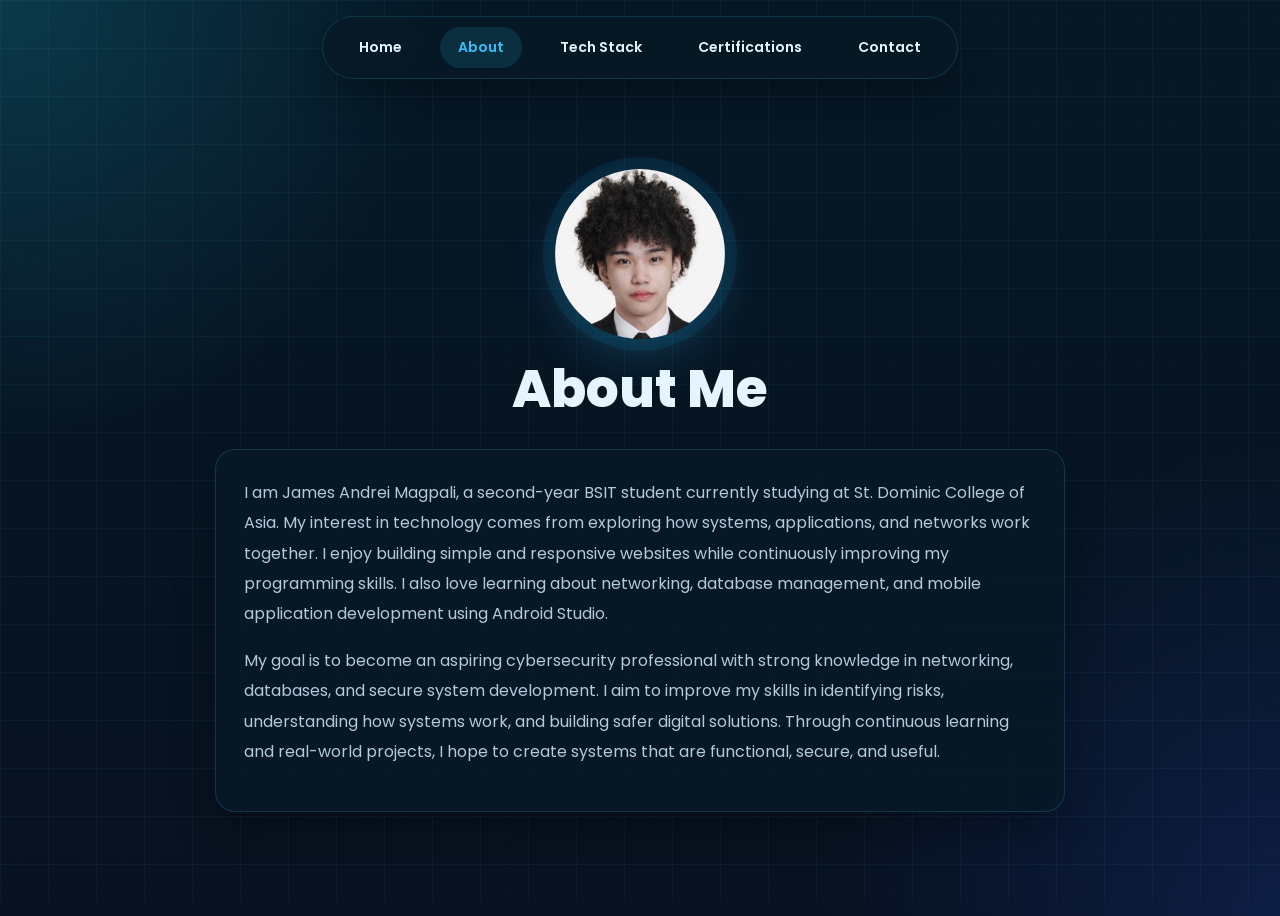
<file: about.html>
<!DOCTYPE html>
<html lang="en">
    <head>
        <meta charset="UTF-8">
        <meta name="viewport" content="width=device-width, initial-scale=1.0">
        <title>About | James Andrei Magpali</title>

        <link href="https://fonts.googleapis.com/css2?family=Poppins:wght@400;500;600;700;800&display=swap" rel="stylesheet">

        <link href="https://cdn.jsdelivr.net/npm/bootstrap@5.3.3/dist/css/bootstrap.min.css" rel="stylesheet">

        <link rel="stylesheet" href="css/styles.css">
    </head>

    <body>
        <div class="background-dots"></div>

        <nav class="nav-bar">

    <input type="checkbox" id="menu-toggle">

    <label for="menu-toggle" class="menu-icon">
        ☰
    </label>

    <div class="nav-links">
<a href="index.html">Home</a>
<a href="about.html" class="active">About</a>
<a href="techstack.html">Tech Stack</a>
<a href="certification.html">Certifications</a>
<a href="contact.html">Contact</a>
    </div>

</nav>

        <main class="page-section">


            <div class="about-profile">
    <img src="images/profile.jpg" alt="Profile Picture">
</div>

            <h1>About Me</h1>

            <div class="content-card">
                <p>
                    I am James Andrei Magpali, a second-year BSIT student currently studying at St. Dominic College of Asia.
                    My interest in technology comes from exploring how systems, applications, and networks work together.
                    I enjoy building simple and responsive websites while continuously improving my programming skills.
                    I also love learning about networking, database management, and mobile application development using Android Studio.
                </p>

               <p>
    My goal is to become an aspiring cybersecurity professional with strong knowledge in networking, databases, and secure system development.
    I aim to improve my skills in identifying risks, understanding how systems work, and building safer digital solutions.
    Through continuous learning and real-world projects, I hope to create systems that are functional, secure, and useful.
</p>
            </div>

        </main>

    </body>
</html>
</file>
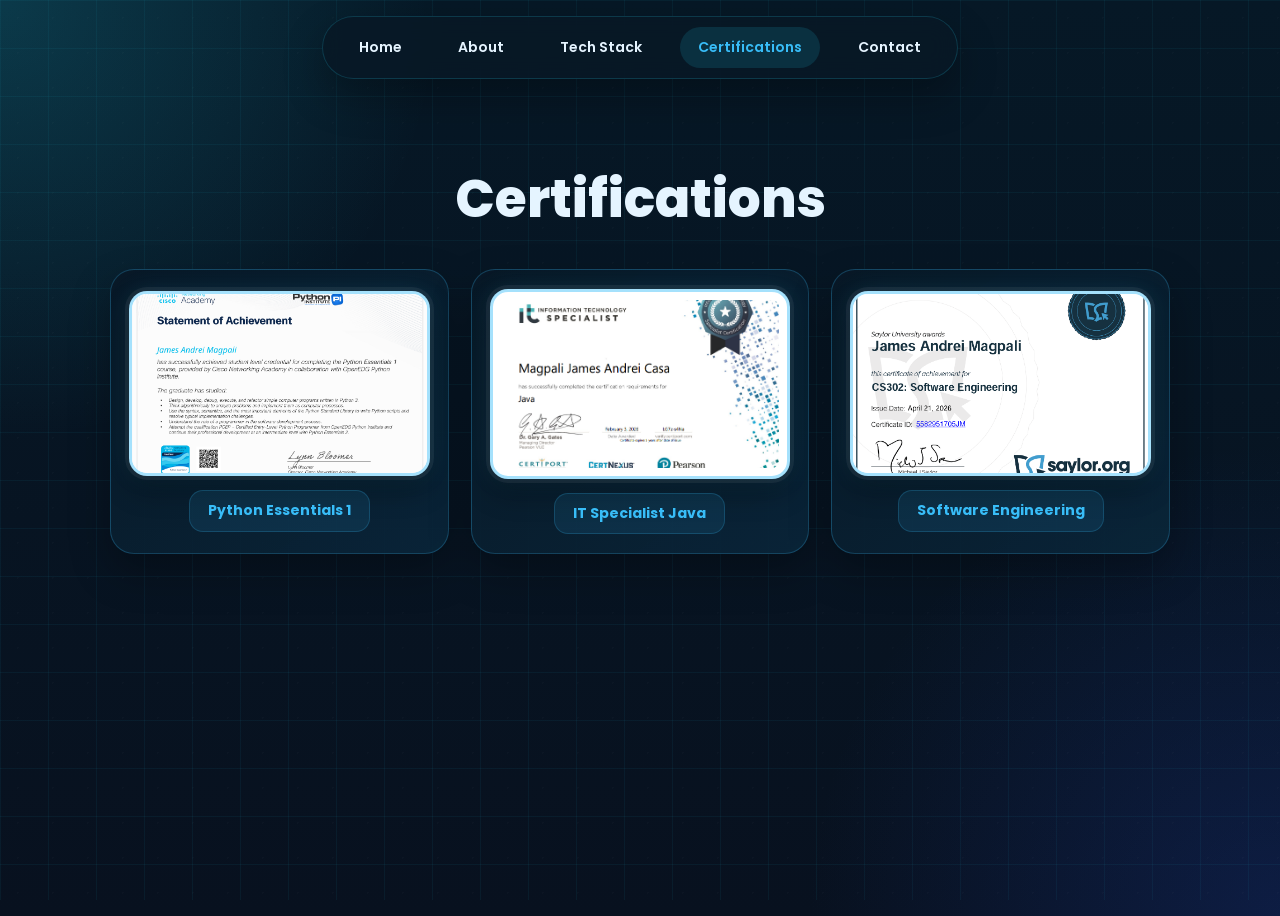
<file: certification.html>
<!DOCTYPE html>
<html lang="en">
    <head>
        <meta charset="UTF-8">
        <meta name="viewport" content="width=device-width, initial-scale=1.0">
        <title>Certifications | James Andrei Magpali</title>

        <link href="https://fonts.googleapis.com/css2?family=Poppins:wght@400;500;600;700;800&display=swap" rel="stylesheet">

        <link href="https://cdn.jsdelivr.net/npm/bootstrap@5.3.3/dist/css/bootstrap.min.css" rel="stylesheet">

        <link rel="stylesheet" href="css/styles.css">
    </head>

    <body>
        <div class="background-dots"></div>

       <nav class="nav-bar">

    <input type="checkbox" id="menu-toggle">

    <label for="menu-toggle" class="menu-icon">
        ☰
    </label>

    <div class="nav-links">
<a href="index.html">Home</a>
<a href="about.html">About</a>
<a href="techstack.html">Tech Stack</a>
<a href="certification.html" class="active">Certifications</a>
<a href="contact.html">Contact</a>
    </div>

</nav>

        <main class="page-section">


            <h1>Certifications</h1>

            <section class="cert-grid">

                <div class="cert-card">
                    <img src="images/python-essentials.png" alt="Python Essentials 1 Certificate" onclick="openModal(this.src)">

                    <p>
                        <a href="https://www.credly.com/badges/757a79ac-5c3d-4aa9-9618-554e86e09292/public_url" target="_blank">
                            Python Essentials 1 
                        </a>
                    </p>
                </div>

                <div class="cert-card">
                    <img class="java-cert"
                         src="images/java-it-specialist.png"
                         alt="IT Specialist Java Certificate"
                         onclick="openModal(this.src)">
                
                    <p>
                        <a href="https://www.credly.com/badges/861c3d2f-12cf-4bd5-adc6-0164b18ef39d/public_url" target="_blank">
                            IT Specialist Java
                        </a>
                    </p>
                </div>

                <div class="cert-card">
                    <img src="images/software-engineering.png" alt="Software Engineering Certificate" onclick="openModal(this.src)">

                    <p>
                        <a href="https://learn.saylor.org/admin/tool/certificate/my.php" target="_blank">
                            Software Engineering 
                        </a>
                    </p>
                </div>

            </section>

        </main>

        <div id="image-modal" class="modal">
            <span class="close-btn" onclick="closeModal()">&times;</span>
            <img class="modal-content" id="modal-image">
        </div>

        <script>
            function openModal(imageSrc) {
                document.getElementById("image-modal").style.display = "flex";
                document.getElementById("modal-image").src = imageSrc;
            }

            function closeModal() {
                document.getElementById("image-modal").style.display = "none";
            }
        </script>

    </body>
</html>
</file>
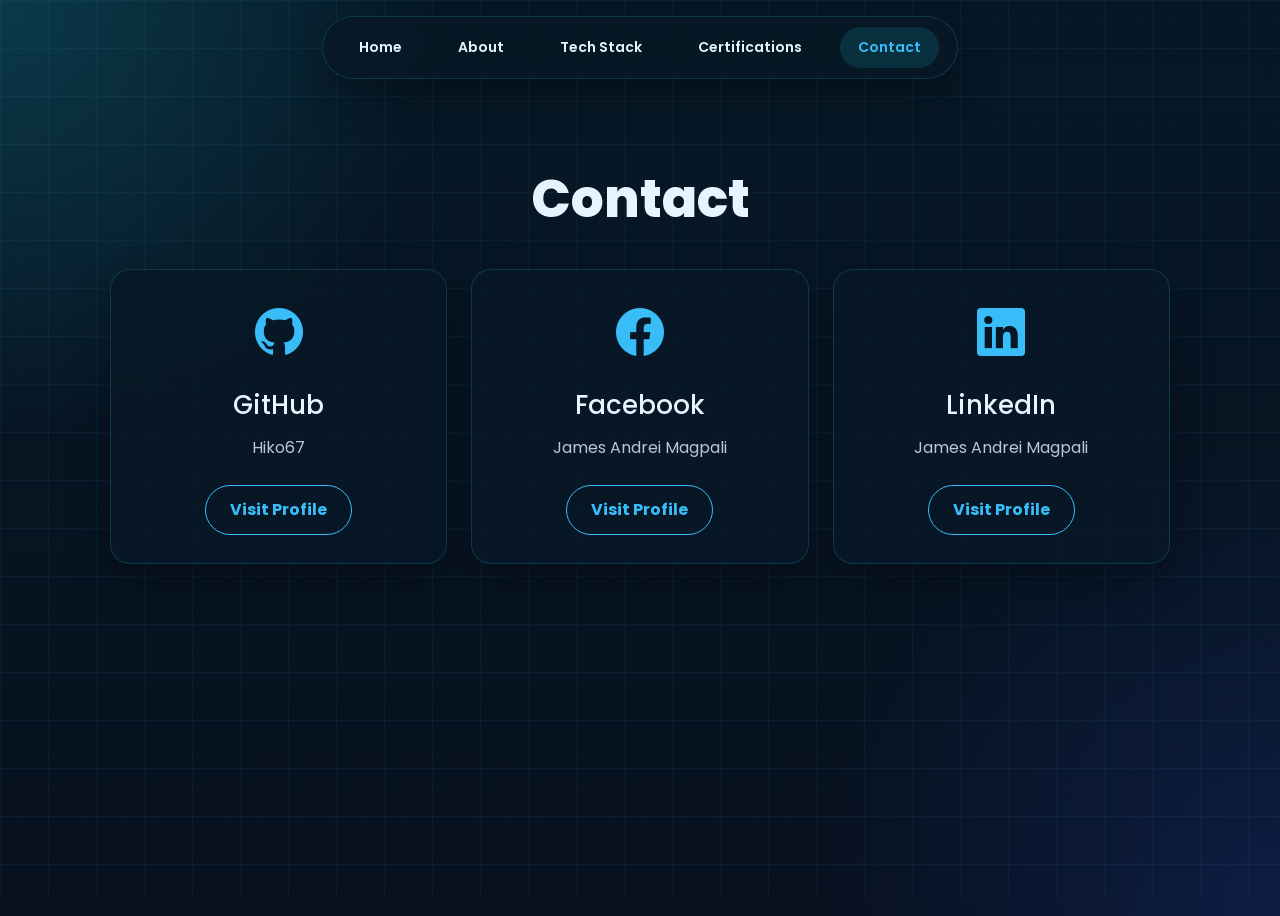
<file: contact.html>
<!DOCTYPE html>
<html lang="en">
    <head>
        <meta charset="UTF-8">
        <meta name="viewport" content="width=device-width, initial-scale=1.0">
        <title>Contact | James Andrei Magpali</title>

        <link href="https://fonts.googleapis.com/css2?family=Poppins:wght@400;500;600;700;800&display=swap" rel="stylesheet">

        <link href="https://cdn.jsdelivr.net/npm/bootstrap@5.3.3/dist/css/bootstrap.min.css" rel="stylesheet">

        <link rel="stylesheet"
         href="https://cdn.jsdelivr.net/npm/bootstrap-icons@1.11.3/font/bootstrap-icons.min.css">

        <link rel="stylesheet" href="css/styles.css">
    </head>

    <body>

        <div class="background-dots"></div>

      <nav class="nav-bar">

    <input type="checkbox" id="menu-toggle">

    <label for="menu-toggle" class="menu-icon">
        ☰
    </label>

    <div class="nav-links">
      <a href="index.html">Home</a>
<a href="about.html">About</a>
<a href="techstack.html">Tech Stack</a>
<a href="certification.html">Certifications</a>
<a href="contact.html" class="active">Contact</a>
    </div>

</nav>

        <main class="page-section">

            <h1>Contact</h1>

          <section class="contact-grid">

    <div class="contact-card">

        <div class="contact-icon">
            <i class="bi bi-github"></i>
        </div>

        <h2>GitHub</h2>

        <p>Hiko67</p>

        <a href="https://github.com/Hiko67"
           target="_blank"
           class="contact-button">
            Visit Profile
        </a>

    </div>

    <div class="contact-card">

        <div class="contact-icon">
            <i class="bi bi-facebook"></i>
        </div>

        <h2>Facebook</h2>

        <p>James Andrei Magpali</p>

        <a href="https://www.facebook.com/dray2838288382/"
           target="_blank"
           class="contact-button">
            Visit Profile
        </a>

    </div>

    <div class="contact-card">

        <div class="contact-icon">
            <i class="bi bi-linkedin"></i>
        </div>

        <h2>LinkedIn</h2>

        <p>James Andrei Magpali</p>

        <a href="https://www.linkedin.com/in/andrei-magpali-68716b40a/"
           target="_blank"
           class="contact-button">
            Visit Profile
        </a>

    </div>

</section>

        </main>

    </body>
</html>
</file>
<file: css/styles.css>
* {
    box-sizing: border-box;
}

html {
    scroll-behavior: smooth;
}

body {
    font-family: 'Poppins', sans-serif;
    margin: 0;
    min-height: 100vh;
    color: #e5f4ff;
    background:
        radial-gradient(circle at top left, rgba(34, 211, 238, 0.18), transparent 28%),
        radial-gradient(circle at bottom right, rgba(30, 64, 175, 0.25), transparent 30%),
        linear-gradient(180deg, #061826 0%, #08111f 100%);
}

body::before {
    content: "";
    position: fixed;
    inset: 0;
    background-image:
        linear-gradient(rgba(34, 211, 238, 0.06) 1px, transparent 1px),
        linear-gradient(90deg, rgba(34, 211, 238, 0.06) 1px, transparent 1px);
    background-size: 48px 48px;
    z-index: -2;
}

.background-dots {
    position: fixed;
    inset: 0;
    background-image: radial-gradient(rgba(255, 255, 255, 0.12) 1px, transparent 1px);
    background-size: 35px 35px;
    opacity: 0.15;
    z-index: -1;
    pointer-events: none;
}

/* NAVIGATION */

.nav-bar {
    position: sticky;
    top: 15px;
    z-index: 100;
    display: flex;
    justify-content: center;
    align-items: center;
    gap: 20px;
    width: fit-content;
    margin: 16px auto;
    padding: 10px 18px;
    background-color: rgba(8, 24, 38, 0.88);
    border: 1px solid rgba(34, 211, 238, 0.18);
    border-radius: 40px;
    backdrop-filter: blur(12px);
    box-shadow: 0 18px 40px rgba(0, 0, 0, 0.28);
}

.nav-bar a {
    color: #e5f4ff;
    text-decoration: none;
    padding: 10px 18px;
    border-radius: 30px;
    font-size: 14px;
    font-weight: 600;
    transition: 0.3s ease;
}

.nav-bar a:hover,
.nav-bar .active {
    background-color: rgba(34, 211, 238, 0.13);
    color: #38bdf8;
}

#menu-toggle {
    display: none;
}

.menu-icon {
    display: none;
}

.nav-links {
    display: flex;
    gap: 20px;
}

/* HOME */

.home-layout {
    display: grid;
    grid-template-columns: 1fr 360px;
    align-items: center;
    gap: 60px;
    max-width: 1050px;
    min-height: 75vh;
    margin: 0 auto;
    padding: 60px;
    background-color: rgba(8, 24, 38, 0.88);
    border: 1px solid rgba(34, 211, 238, 0.18);
    border-radius: 30px;
    box-shadow: 0 18px 40px rgba(0, 0, 0, 0.28);
    backdrop-filter: blur(10px);
}

.home-text {
    text-align: left;
}

.small-intro {
    color: #67e8f9;
    font-size: 15px;
    font-weight: 700;
    letter-spacing: 4px;
    margin-bottom: 14px;
    text-transform: uppercase;
}

h1 {
    font-size: 52px;
    line-height: 1.15;
    margin: 0;
    font-weight: 800;
    color: #e5f4ff;
}

.home-text h1 {
    font-size: 56px;
    line-height: 1.24;
    margin-bottom: 18px;
    padding-bottom: 18px;
    overflow: visible;
}

.name-highlight {
    background: linear-gradient(90deg, #38bdf8 0%, #60a5fa 45%, #818cf8 100%);
    -webkit-background-clip: text;
    -webkit-text-fill-color: transparent;
    display: inline-block;
    line-height: 1.24;
    padding-bottom: 18px;
}

.role {
    font-size: 26px;
    color: #7dd3fc;
    font-weight: 600;
    margin-top: 14px;
    margin-bottom: 20px;
}

.intro {
    font-size: 17px;
    color: #b8c7d9;
    max-width: 620px;
    line-height: 1.9;
    margin-top: 20px;
}

.home-image {
    display: flex;
    justify-content: center;
}

.home-image img {
    width: 320px;
    height: 320px;
    border-radius: 50%;
    object-fit: cover;
    box-shadow:
        0 18px 45px rgba(56, 189, 248, 0.20),
        0 0 0 12px rgba(14, 165, 233, 0.10);
    transition: transform 0.3s ease;
}

.home-image img:hover {
    transform: scale(1.04);
}

/* GENERAL PAGES */

.page-section {
    max-width: 1100px;
    margin: 70px auto 0;
    padding: 20px;
    text-align: center;
}

.content-card,
.tech-card,
.cert-card,
.contact-card {
    background-color: rgba(8, 24, 38, 0.88);
    border: 1px solid rgba(34, 211, 238, 0.18);
    border-radius: 20px;
    padding: 28px;
    box-shadow: 0 18px 40px rgba(0, 0, 0, 0.28);
    transition: transform 0.3s ease, box-shadow 0.3s ease;
    backdrop-filter: blur(10px);
}

.tech-card:hover,
.cert-card:hover,
.content-card:hover,
.contact-card:hover {
    transform: translateY(-8px);
    box-shadow: 0 22px 45px rgba(56, 189, 248, 0.14);
}

.content-card {
    max-width: 850px;
    margin: 30px auto 0;
    text-align: left;
}

.content-card p {
    color: #b8c7d9;
    line-height: 1.9;
}

/* TECH STACK */

.tech-grid,
.cert-grid,
.contact-grid {
    display: grid;
    gap: 24px;
    margin-top: 40px;
}

.tech-grid {
    grid-template-columns: repeat(4, 1fr);
}

.tech-card {
    min-height: 210px;
    display: flex;
    flex-direction: column;
    justify-content: center;
    text-align: center;
}

.tech-card img {
    width: 58px;
    height: 58px;
    object-fit: contain;
    margin: 0 auto 14px;
}

.tech-card p {
    color: #e5f4ff;
    font-weight: 500;
    margin: 0;
}

/* CERTIFICATIONS */

.cert-grid {
    grid-template-columns: repeat(3, 1fr);
    gap: 22px;
    align-items: stretch;
}

.cert-card {
    min-height: 330px;
    padding: 22px;
    display: flex;
    flex-direction: column;
    justify-content: center;
    gap: 18px;
    position: relative;
    overflow: hidden;
    border-radius: 24px;
    background:
        linear-gradient(145deg, rgba(8, 24, 38, 0.96), rgba(10, 38, 58, 0.90));
    border: 1px solid rgba(56, 189, 248, 0.25);
    text-align: center;
}

.cert-card::before {
    content: "";
    position: absolute;
    inset: 0;
    background:
        radial-gradient(circle at top left, rgba(56, 189, 248, 0.18), transparent 35%),
        radial-gradient(circle at bottom right, rgba(129, 140, 248, 0.16), transparent 35%);
    opacity: 0;
    transition: opacity 0.3s ease;
}

.cert-card:hover::before {
    opacity: 1;
}

.cert-card:hover {
    border-color: rgba(56, 189, 248, 0.55);
}

.cert-card img {
    width: 100%;
    max-width: 310px;
    height: 190px;
    object-fit: cover;
    object-position: center;
    border-radius: 18px;
    margin: 0 auto;
    cursor: pointer;
    background-color: #ffffff;
    padding: 0;
    border: 1px solid rgba(56, 189, 248, 0.18);
    box-shadow:
        0 14px 28px rgba(0, 0, 0, 0.28),
        0 0 25px rgba(56, 189, 248, 0.08);
    position: relative;
    z-index: 1;
    transition: 0.3s ease;
}   

.cert-card img:hover {
    transform: scale(1.03);
}

.cert-card p {
    margin: 0;
    position: relative;
    z-index: 1;
}

.cert-card a {
    display: inline-block;
    color: #38bdf8;
    text-decoration: none;
    font-weight: 700;
    line-height: 1.4;
    background-color: rgba(56, 189, 248, 0.10);
    border: 1px solid rgba(56, 189, 248, 0.20);
    border-radius: 14px;
    padding: 10px 18px;
    font-size: 14px;
    transition: 0.3s ease;
}

.cert-card a:hover {
    background-color: #38bdf8;
    color: #061826;
}

/* CERTIFICATION MODAL */

.modal {
    display: none;
    position: fixed;
    z-index: 9999;
    inset: 0;
    background: rgba(0, 0, 0, 0.72);
    backdrop-filter: blur(4px);
    justify-content: center;
    align-items: center;
    padding: 20px;
}

.modal-content {
    position: relative;
    width: auto;
    max-width: 850px;
    max-height: 80vh;
    object-fit: contain;
    background: #ffffff;
    border-radius: 18px;
    padding: 10px;
    border: 3px solid rgba(255, 255, 255, 0.9);
    box-shadow:
        0 25px 70px rgba(0, 0, 0, 0.45),
        0 0 35px rgba(56, 189, 248, 0.12);
    animation: zoom-in 0.25s ease;
}

.close-btn {
    position: fixed;
    top: 60px;
    right: calc(50% - 445px);
    width: 42px;
    height: 42px;
    background: #061826;
    border: 2px solid rgba(56, 189, 248, 0.4);
    border-radius: 50%;
    color: #ffffff;
    font-size: 28px;
    font-weight: 700;
    display: flex;
    justify-content: center;
    align-items: center;
    cursor: pointer;
    transition: 0.3s ease;
    box-shadow: 0 10px 25px rgba(0, 0, 0, 0.35);
    z-index: 10000;
}

.close-btn:hover {
    background: #38bdf8;
    color: #061826;
    transform: scale(1.08);
}

/* CONTACT */

.contact-grid {
    grid-template-columns: repeat(auto-fit, minmax(220px, 1fr));
}

.contact-card {
    text-align: center;
}

.contact-icon {
    color: #38bdf8;
    font-size: 48px;
    margin-bottom: 20px;
}

.contact-card h2 {
    margin: 0;
    font-size: 26px;
    color: #e5f4ff;
}

.contact-card p {
    color: #b8c7d9;
    margin: 15px 0 25px;
}

.contact-button {
    display: inline-block;
    color: #38bdf8;
    text-decoration: none;
    font-weight: 700;
    padding: 12px 24px;
    border: 1px solid #38bdf8;
    border-radius: 30px;
    transition: 0.3s ease;
}

.contact-button:hover {
    background-color: #38bdf8;
    color: #061826;
}

/* ABOUT */

.about-profile {
    display: flex;
    justify-content: center;
    margin-bottom: 20px;
}

.about-profile img {
    width: 170px;
    height: 170px;
    object-fit: cover;
    border-radius: 50%;
    box-shadow:
        0 18px 45px rgba(56, 189, 248, 0.20),
        0 0 0 12px rgba(14, 165, 233, 0.10);
}

/* ANIMATIONS */

@keyframes fade-up {
    from {
        opacity: 0;
        transform: translateY(25px);
    }

    to {
        opacity: 1;
        transform: translateY(0);
    }
}

@keyframes zoom-in {
    from {
        opacity: 0;
        transform: scale(0.92);
    }

    to {
        opacity: 1;
        transform: scale(1);
    }
}

.nav-bar,
.home-layout,
.page-section,
.tech-card,
.cert-card,
.content-card,
.contact-card {
    animation: fade-up 0.8s ease forwards;
}


@media (max-width: 768px) {
    .nav-bar {
        width: 92%;
        max-width: 440px;
        justify-content: space-between;
        align-items: center;
        padding: 16px 18px;
        border-radius: 18px;
    }

    .nav-bar::before {
        content: "PORTFOLIO";
        font-size: 18px;
        font-weight: 700;
        letter-spacing: 3px;
        color: #38bdf8;
    }

    .menu-icon {
        width: 50px;
        height: 50px;
        display: flex;
        align-items: center;
        justify-content: center;
        color: #e5f4ff;
        background-color: rgba(255, 255, 255, 0.06);
        border: 1px solid rgba(34, 211, 238, 0.18);
        border-radius: 12px;
        font-size: 28px;
        cursor: pointer;
        transition: 0.3s ease;
    }

    .nav-links {
        position: absolute;
        top: 84px;
        right: 18px;
        width: 230px;
        display: none;
        flex-direction: column;
        gap: 10px;
        padding: 16px;
        background-color: rgba(8, 24, 38, 0.98);
        border: 1px solid rgba(34, 211, 238, 0.16);
        border-radius: 18px;
        box-shadow: 0 20px 45px rgba(0, 0, 0, 0.35);
        backdrop-filter: blur(14px);
        z-index: 999;
    }

    #menu-toggle:checked ~ .nav-links {
        display: flex;
        animation: fade-up 0.3s ease;
    }

    .nav-links a {
        color: #e5f4ff;
        text-align: center;
        padding: 13px;
        border-radius: 12px;
        font-size: 15px;
    }

    .home-layout {
        display: flex;
        flex-direction: column;
        padding: 35px 24px;
        margin: 24px 14px;
        text-align: center;
        gap: 30px;
    }

    .home-image {
        order: -1;
    }

    .home-image img {
        width: 190px;
        height: 190px;
    }

    .home-text {
        text-align: center;
    }

    .home-text h1 {
        font-size: 44px;
        line-height: 1.24;
        padding-bottom: 14px;
    }

    .name-highlight {
        line-height: 1.24;
        padding-bottom: 14px;
    }

    .role {
        font-size: 20px;
    }

    .intro {
        font-size: 15px;
        line-height: 1.8;
    }

    .page-section {
        margin-top: 38px;
        padding: 16px;
    }

    .tech-grid {
        grid-template-columns: repeat(2, 1fr);
        gap: 16px;
    }

    .tech-card {
        min-height: 180px;
        padding: 18px;
    }

    .tech-card img {
        width: 46px;
        height: 46px;
    }

    .tech-card p {
        font-size: 13px;
    }

    .cert-grid {
        grid-template-columns: 1fr;
        gap: 18px;
    }

    .cert-card {
        min-height: 300px;
        padding: 18px;
        gap: 16px;
        border-radius: 26px;
    }

    .cert-card img {
        width: 100%;
        max-width: 100%;
        height: 200px;
        object-fit: cover;
        object-position: center;
        border-radius: 18px;
        padding: 0;
    }

    .cert-card a {
        font-size: 13px;
        padding: 10px 16px;
    }

    .contact-grid {
        grid-template-columns: repeat(2, 1fr);
        gap: 14px;
    }

    .contact-card {
        padding: 18px;
        min-height: 220px;
    }

    .contact-icon {
        font-size: 36px;
    }

    .contact-card h2 {
        font-size: 20px;
    }

    .contact-card p {
        font-size: 12px;
        margin: 10px 0 18px;
    }

    .contact-button {
        padding: 10px 18px;
        font-size: 12px;
    }

    .about-profile img {
        width: 140px;
        height: 140px;
    }

    .modal-content {
        max-width: 94vw;
        max-height: 74vh;
        border-radius: 14px;
    }

    .close-btn {
        top: 70px;
        right: 24px;
        width: 38px;
        height: 38px;
        font-size: 24px;
    }
}


@media (max-width: 480px) {
    .home-layout {
        padding: 28px 18px;
    }

    .home-text h1 {
        font-size: 36px;
        line-height: 1.26;
        padding-bottom: 16px;
    }

    .name-highlight {
        line-height: 1.26;
        padding-bottom: 16px;
    }

    .small-intro {
        font-size: 12px;
        letter-spacing: 2px;
    }

    .role {
        font-size: 17px;
    }

    .intro {
        font-size: 14px;
    }

    .home-image img {
        width: 170px;
        height: 170px;
    }

    h1 {
        font-size: 34px;
    }

    .tech-grid {
        grid-template-columns: repeat(2, 1fr);
        gap: 14px;
    }

    .tech-card {
        min-height: 160px;
        padding: 14px;
    }

    .tech-card img {
        width: 40px;
        height: 40px;
    }

    .tech-card p {
        font-size: 12px;
    }

    .cert-grid {
        grid-template-columns: 1fr;
        gap: 20px;
    }
    
    .cert-card {
        min-height: auto;
        padding: 14px;
        gap: 14px;
        border-radius: 22px;
    }
    
    .cert-card img {
        width: 100%;
        height: 190px;
        object-fit: cover;
        object-position: center;
        border-radius: 16px;
        padding: 0;
    }
    .cert-card a {
        font-size: 13px;
        padding: 9px 14px;
    }

    .contact-grid {
        grid-template-columns: 1fr;
        gap: 14px;
    }

    .contact-card {
        padding: 16px;
        min-height: 200px;
    }

    .contact-icon {
        font-size: 32px;
    }

    .contact-card h2 {
        font-size: 18px;
    }

    .contact-card p {
        font-size: 11px;
    }

    .contact-button {
        padding: 9px 16px;
        font-size: 11px;
    }

    .content-card {
        padding: 22px;
    }

    .modal {
        padding: 14px;
    }

    .modal-content {
        max-width: 96vw;
        max-height: 68vh;
        padding: 8px;
        border-radius: 12px;
    }

    .close-btn {
        top: 85px;
        right: 18px;
        width: 34px;
        height: 34px;
        font-size: 22px;
    }

    .about-profile img {
        width: 120px;
        height: 120px;
    }
}
.java-cert {
    object-fit: contain;
    padding: 0;
}

.cert-card {
    min-height: 330px;
    padding: 22px;
    gap: 18px;
}

.cert-card img,
.cert-card img.java-cert {
    width: 100%;
    max-width: 320px;
    height: 190px;
    object-fit: contain !important;
    object-position: center !important;
    background-color: #ffffff;
    padding: 8px !important;
    border-radius: 18px;
}

@media (max-width: 768px) {
    .cert-card {
        min-height: auto;
        padding: 18px;
        gap: 14px;
    }

    .cert-card img,
    .cert-card img.java-cert {
        width: 100%;
        max-width: 100%;
        height: 210px;
        object-fit: contain !important;
        padding: 8px !important;
    }
}

@media (max-width: 480px) {
    .cert-card {
        min-height: auto;
        padding: 16px;
        gap: 14px;
    }

    .cert-card img,
    .cert-card img.java-cert {
        width: 100%;
        max-width: 100%;
        height: 200px;
        object-fit: contain !important;
        padding: 8px !important;
    }
}
/* FINAL CERTIFICATE IMAGE ADJUSTMENT */

.cert-card {
    min-height: 285px;
    padding: 18px;
    gap: 14px;
}

.cert-card img {
    width: 100%;
    max-width: 330px;
    height: 185px;
    object-fit: cover !important;
    object-position: center !important;
    background-color: #ffffff;
    padding: 0 !important;
    border-radius: 18px;
    border: 3px solid rgba(56, 189, 248, 0.45);
    box-shadow:
        0 0 0 4px rgba(255, 255, 255, 0.06),
        0 14px 28px rgba(0, 0, 0, 0.30),
        0 0 25px rgba(56, 189, 248, 0.14);
}



.cert-card img.java-cert {
    object-fit: cover !important;
    object-position: center !important;
}


@media (max-width: 768px) {
    .cert-card {
        min-height: 250px;
        padding: 15px;
        gap: 13px;
    }

    .cert-card img {
        width: 100%;
        max-width: 100%;
        height: 175px;
        object-fit: cover !important;
        object-position: center !important;
        border: 3px solid rgba(56, 189, 248, 0.45);
    }
}


@media (max-width: 480px) {
    .cert-card {
        min-height: 235px;
        padding: 14px;
        gap: 12px;
    }

    .cert-card img {
        width: 100%;
        height: 165px;
        object-fit: cover !important;
        object-position: center !important;
        border: 3px solid rgba(56, 189, 248, 0.45);
    }

    .cert-card a {
        font-size: 13px;
        padding: 9px 14px;
    }
}

/* FIX PHONE CERTIFICATE CROPPING */

@media (max-width: 480px) {
    .cert-card {
        min-height: 260px;
        padding: 14px;
        gap: 12px;
    }

    .cert-card img {
        width: 100%;
        height: 165px;
        object-fit: contain !important;
        object-position: center !important;
        background-color: #ffffff;
        padding: 6px !important;
        border: 3px solid rgba(56, 189, 248, 0.45);
        border-radius: 16px;
    }

    .cert-card a {
        font-size: 13px;
        padding: 9px 14px;
    }
}
/* PHONE CERTIFICATE IMAGE BETTER FIT */

@media (max-width: 480px) {
    .cert-card {
        min-height: 255px;
        padding: 14px;
        gap: 12px;
    }

    .cert-card img {
        width: 100%;
        height: 165px;
        object-fit: cover !important;
        object-position: center !important;
        background-color: #ffffff;
        padding: 0 !important;
        border: 3px solid rgba(56, 189, 248, 0.45);
        border-radius: 16px;
    }

    .cert-card a {
        font-size: 13px;
        padding: 9px 14px;
    }
}
/* PHONE CERTIFICATE FINAL FIT */

@media (max-width: 480px) {
    .cert-card {
        min-height: auto;
        padding: 14px;
        gap: 12px;
    }

    .cert-card img {
        width: 100%;
        height: auto !important;
        max-height: 180px;
        object-fit: contain !important;
        object-position: center !important;
        background-color: transparent;
        padding: 0 !important;
        border: 3px solid rgba(56, 189, 248, 0.45);
        border-radius: 16px;
        box-shadow:
            0 0 0 4px rgba(255, 255, 255, 0.05),
            0 12px 25px rgba(0, 0, 0, 0.30),
            0 0 22px rgba(56, 189, 248, 0.18);
    }

    .cert-card a {
        font-size: 13px;
        padding: 9px 14px;
    }
}

@media (max-width: 480px) {
    .cert-card img {
        background-color: #ffffff;
        padding: 6px !important;
    }
}
/* JAVA CERTIFICATE FIT LIKE OTHER CERTIFICATES */

.java-cert {
    background-color: #ffffff;
    padding: 6px !important;
    object-fit: contain !important;
    object-position: center !important;
}

/* Desktop */
@media (min-width: 769px) {
    .java-cert {
        height: 190px !important;
        max-width: 310px !important;
    }
}

/* Tablet */
@media (max-width: 768px) {
    .java-cert {
        width: 100%;
        height: auto !important;
        max-height: 190px;
        padding: 6px !important;
    }
}

/* Phone */
@media (max-width: 480px) {
    .java-cert {
        width: 100%;
        height: auto !important;
        max-height: 180px;
        padding: 6px !important;
    }
}
/* PHONE JAVA CERTIFICATE FIX */

@media (max-width: 480px) {
    .cert-card img.java-cert {
        width: 100%;
        height: auto !important;
        max-height: 180px;
        object-fit: contain !important;
        object-position: center !important;
        background-color: #ffffff;
        padding: 6px !important;
        border: 3px solid rgba(56, 189, 248, 0.45);
        border-radius: 16px;
    }
}
</file>
